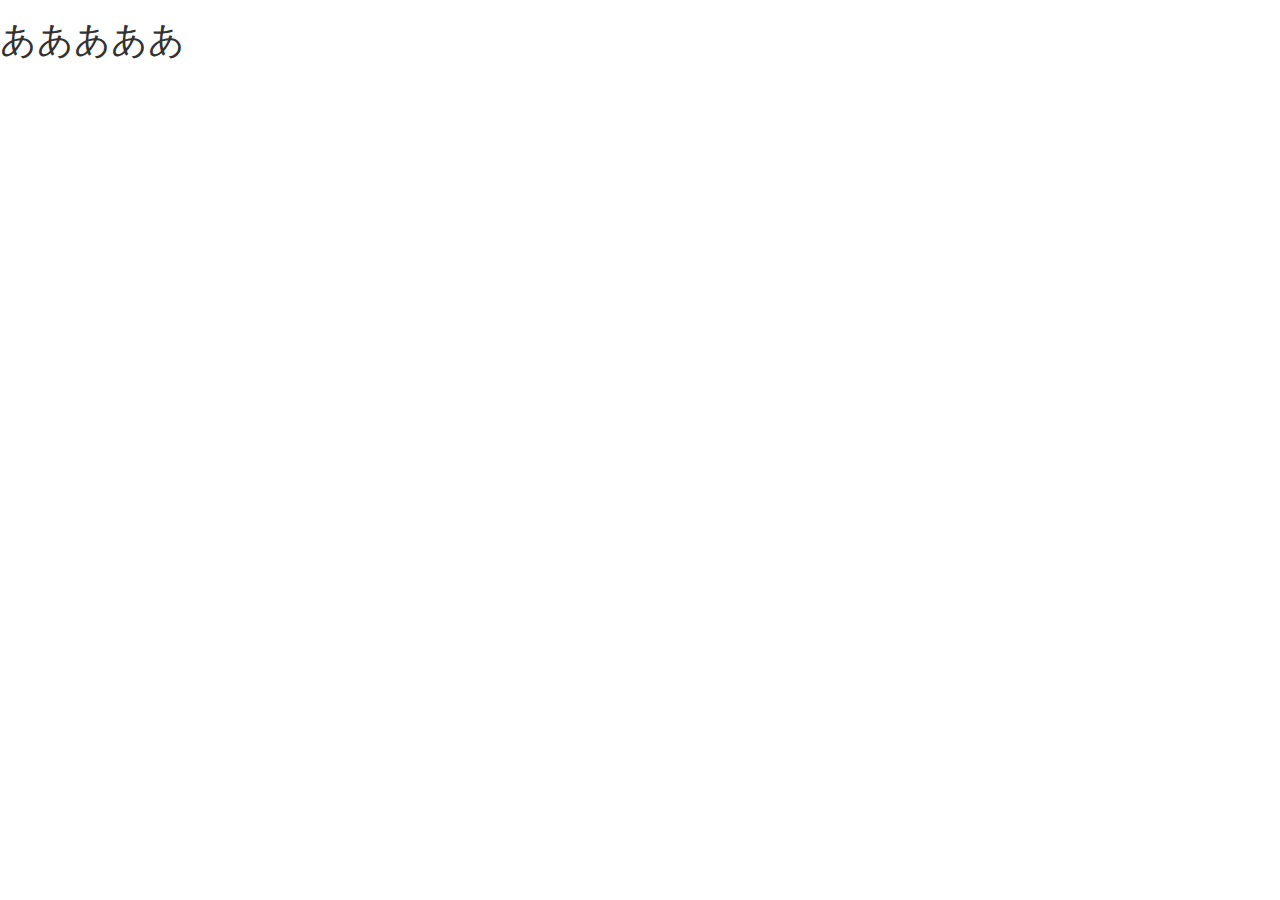
<file: index.html>
<!DOCTYPE html>

<html lang="ja">
<head>
  <meta http-equiv="Content-Type" content="text/html; charset=UTF-8" />
  <meta charset="utf-8" />
  <meta name="viewport" content="initial-scale=1.0" />
  <meta name="robots" content="noindex, nofollow" />

  <link href="css/bootstrap.min.css" rel="stylesheet" />

  <title>tefuna.tk</title>
</head>
<body>
  
  <h1>あああああ</h1>

  <script src="js/bootstrap.min.js"></script>
  <script src="js/jquery-1.11.3.js"></script>

</body>
</html>
</file>
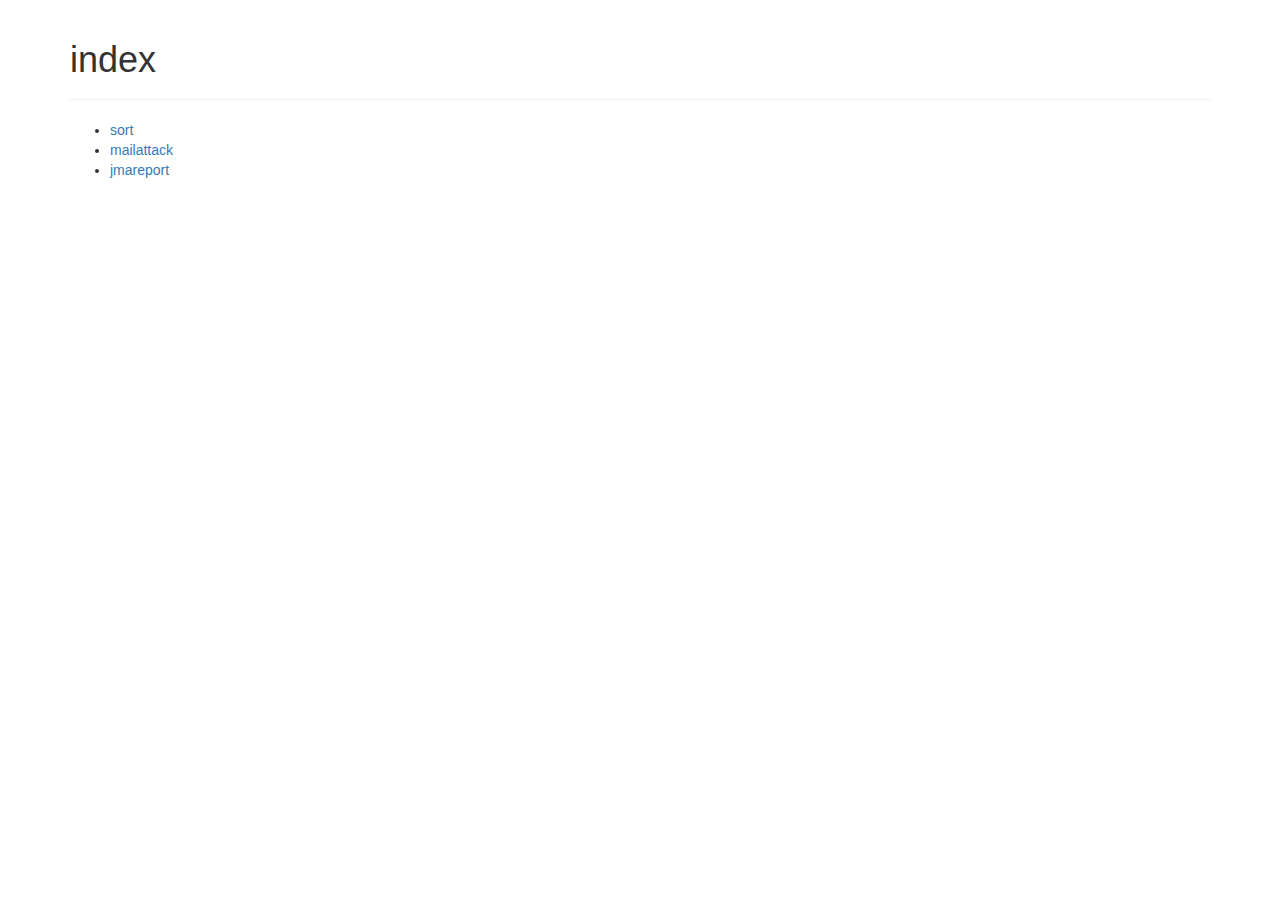
<file: toybox/index.html>
<html>

<head>
  <title>index</title>

  <meta http-equiv="Content-Type" content="text/html; charset=UTF-8" />
  <meta charset="utf-8" />
  <meta name="viewport" content="initial-scale=1.0" />
  <meta name="robots" content="noindex, nofollow" />

  <link href="../../css/bootstrap.min.css" rel="stylesheet" />
  <link href="../../css/my.css" rel="stylesheet" />
</head>

<body>
  <div class="container">
    <div class="page-header">
      <h1>index</h1>
    </div>
    <ul>
      <li><a href="./sort">sort</a></li>
      <li><a href="./mailattack">mailattack</a></li>
      <li><a href="./jmareport">jmareport</a></li>
    </ul>
  </div>

  <script src="../../js/jquery-1.11.3.js"></script>
  <script src="../../js/bootstrap.min.js"></script>
</body>

</html>
</file>
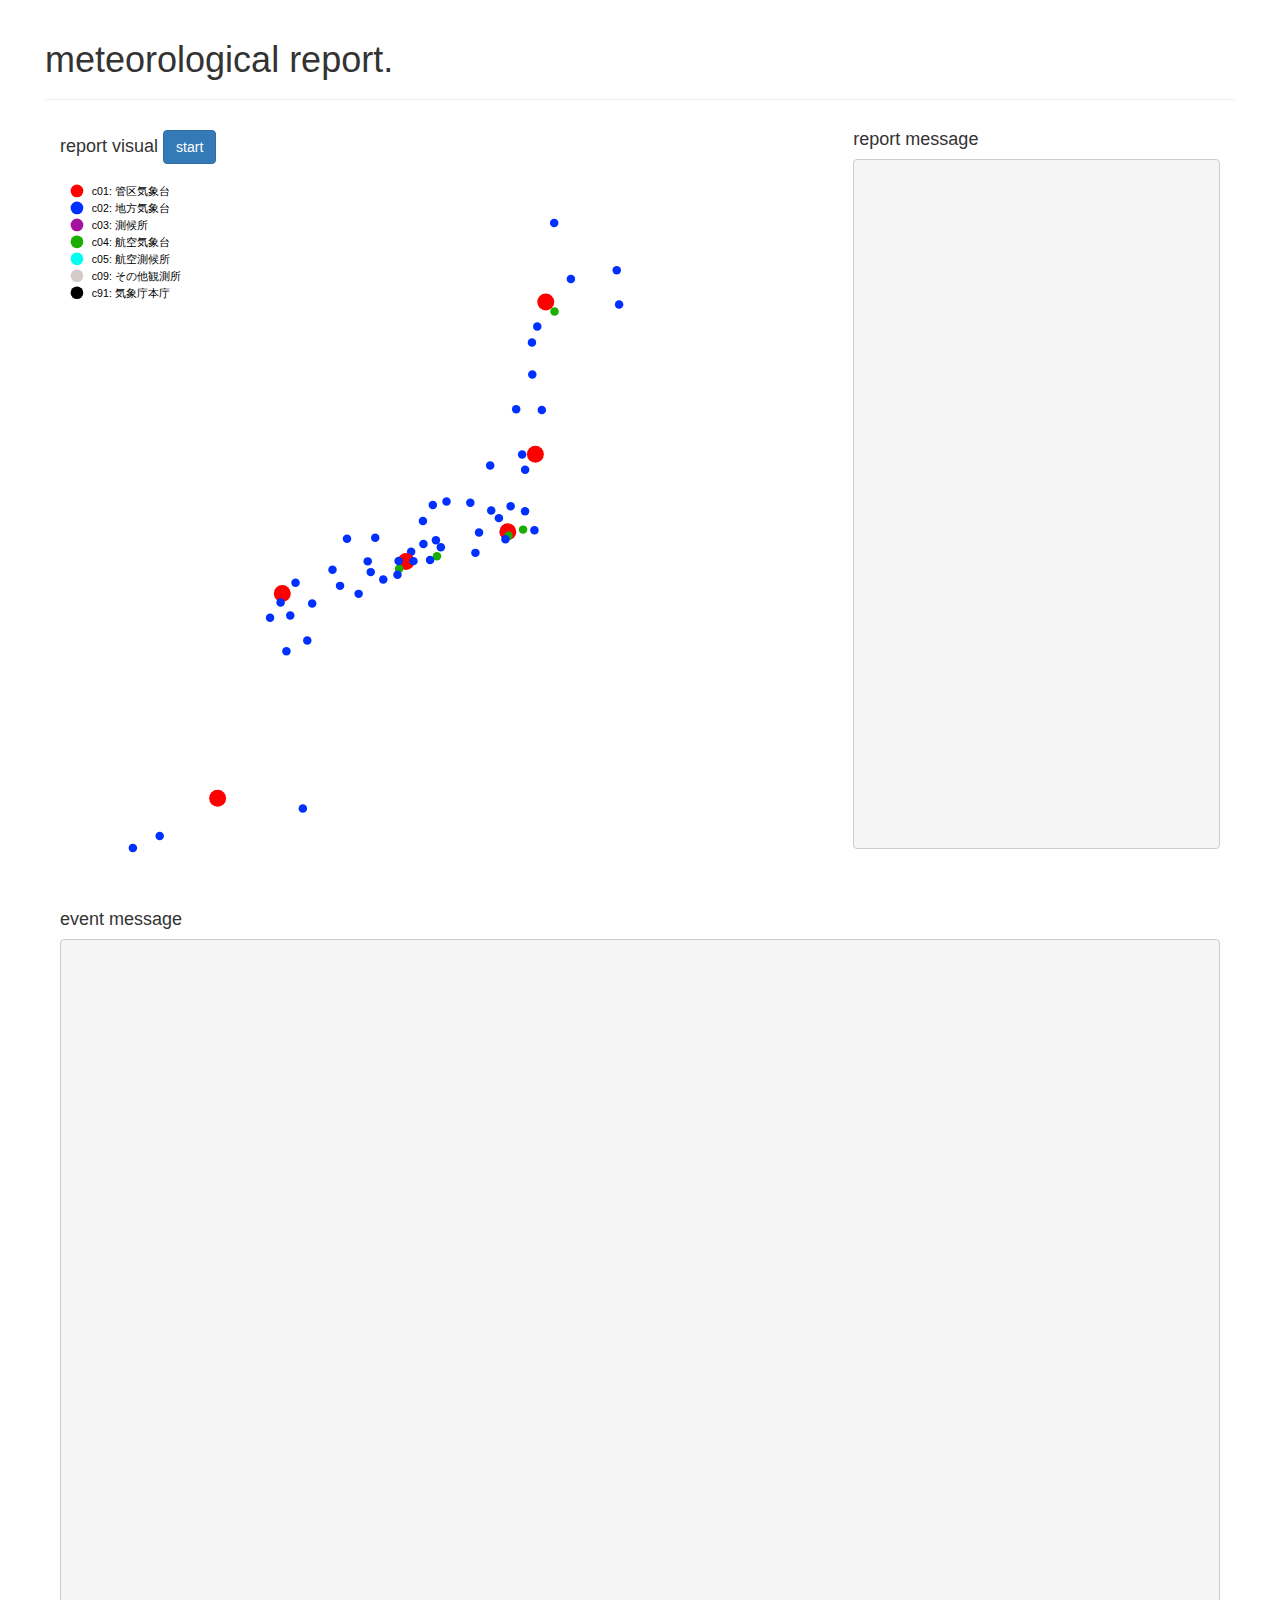
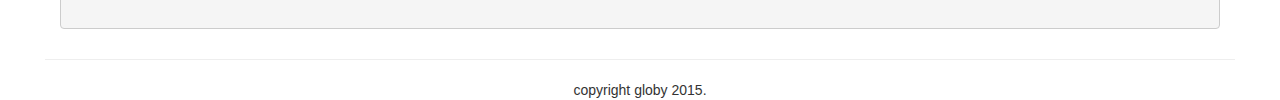
<file: toybox/jmareport/index.html>
<!DOCTYPE html>

<html lang="ja">

<head>
  <meta http-equiv="Content-Type" content="text/html; charset=UTF-8" />
  <meta charset="utf-8" />
  <meta name="viewport" content="initial-scale=1.0" />
  <meta name="robots" content="noindex, nofollow" />

  <link href="../../css/bootstrap.min.css" rel="stylesheet" />
  <link href="../../css/tipsy.css" rel="stylesheet" />
  <link href="../../css/my.css" rel="stylesheet" />
  <style type="text/css">
    .container {
      width: 1220px;
    }
  </style>

  <title>meteorological report</title>
</head>

<body>

  <div class="container">
    <div class="page-header">
      <h1>meteorological report.</h1>
    </div>
    <div id="main-container" class="my-margin">
      <div class="row">
        <div class="col-md-8">
          <h4>report visual
            <button class="btn btn-primary" onclick="startReportingService()">start</button>
          </h4>
          <div id="svg-area"></div>
        </div>
        <div class="col-md-4">
          <h4>report message</h4>
          <pre id="txta-report-message" class="message"></pre>
        </div>
      </div>
      <div class="row">
        <div class="col-md-12">
          <h4>event message</h4>
          <pre id="txta-event-message" class="message"></pre>
        </div>
      </div>
    </div>
    <!-- main-container -->

    <hr />
    <div id="footer" class="text-center">
      copyright globy 2015.
    </div>
  </div>
  <!-- container -->


  <script src="../../js/jquery-1.11.3.js"></script>
  <script src="../../js/bootstrap.min.js"></script>
  <script src="../../js/jquery.tipsy.js"></script>
  <script src="../../js/d3.js"></script>
  <script src="../../js/topojson.js"></script>
  <script src="./js/jmareport-common.js"></script>
  <script>
    var AREA_MARGIN = {
      TOP: 10,
      RIGHT: 10,
      BOTTOM: 10,
      LEFT: 10
    }
    var AREA = {
      W: 360,
      H: 360 - (AREA_MARGIN.TOP + AREA_MARGIN.BOTTOM)
    };
    var ZOOM_LIMIT = {
      MIN: 0.6,
      MAX: 20.0
    };
    var INTERVAL = 1000; // msec.
    var REPORT_FIG = {
      R: 10,
      DURATION: 1000
    }
    var RIPPLE_FIG = {
      MULT: 10,
      R: 1e-6,
      R_M: 25,
      DURATION: 250
    };

    var scale = 650; // default
    var svg;
    var projection;
    var geopath;
    var zoom;
    var drag;
    var dataM;
    var dataGeoJp;
    var dataGeoObs;
    var intervalId;
    var rippleColor;


    initialize();


    /**
     *
     */
    function initialize() {
      console.log("start function initialize");

      setupGraphArea();
      setupMaster();
      drawGeoJp();
      drawGeoObservatory();

      console.log("end function initialize");
    }


    /**
     *
     */
    function setupGraphArea() {
      console.log("start function setupGraphArea.");

      svg = d3.select("#svg-area").append("svg");
      svg.attr({
        "id": "svg",
        "preserveAspectRatio": "none",
        "viewBox": "0 0 " + AREA.W + " " + AREA.H
      });
      svg.append("g").attr("id", "obslegend");
      svg.append("g").attr("id", "geojp");
      svg.append("g").attr("id", "geoobs");
      svg.append("g").attr("id", "georepo");

      projection = d3.geo.mercator()
        .center([137.0, 35.6])
        .translate([AREA.W / 2, AREA.H / 2])
        .scale(scale);
      geopath = d3.geo.path().projection(projection);

      zoom = d3.behavior.zoom()
        .scaleExtent([ZOOM_LIMIT.MIN, ZOOM_LIMIT.MAX])
        .on("zoom", zoomed);
      svg.call(zoom);

      var drag = d3.behavior.drag()
        .on("drag", dragged);
      svg.call(drag);

      console.log("end function setupGraphArea.");
    }


    /**
     *
     */
    function setupMaster() {

      d3.json("master.json", function(error, master) {
        if (error != null) {
          console.log(err);
          return;
        }
        console.log(master);
        dataM = master;
        drawLegend();
      });
    }


    /**
     *
     */
    function drawGeoJp() {
      console.log("start function drawGeoJp");

      d3.json("japan_topojson.json", function(error, jpdata) {
        if (error != null) {
          console.log(err);
          return;
        }
        console.log(jpdata);

        dataGeoJp = topojson.feature(jpdata, jpdata.objects.ne_10m_admin_1_states_provinces);
        console.log(dataGeoJp);

        svg.select("g#geojp").selectAll("path")
          .data(dataGeoJp.features) // geojsonのすべての県の座標データを読み込む。
          .enter()
          .append("path")
          .attr("class", "japan")
          .attr("d", geopath)
          .style("stroke", "gray")

          // .attr("stroke", "white"); // geojsonからpath要素に変換する。

        // .attr("fill", function(d) {
        //   return color(d.geometry.coordinates);
        // }); // idがないので、各県の座標リストに基づいて色を変える。
      });

      console.log("end function drawGeoJp");
    }


    /**
     *
     */
    function drawGeoObservatory() {
      console.log("start function drawGeoObservatory");

      d3.json("observatory_geo.json", function(error, obsdata) {
        if (error != null) {
          console.log(err);
          return;
        }
        console.log(obsdata);

        dataGeoObs = obsdata;
        svg.select("g#geoobs").selectAll("circle")
          .data(dataGeoObs.features, function(d) {
            return d.properties.seq;
          })
          .enter()
          .append("circle")
          .attr({
            "id": function(d) {
              return d.properties.seq;
            },
            "class": function(d) {
              return d.properties.class;
            },
            "r": function(d) {
              for (var i = 0; i < dataM.classes.length; i++) {
                if (dataM.classes[i].id === d.properties.class) {
                  return dataM.classes[i].r;
                }
              }
              console.log("unexpected class is appeared.");
              return 100;
            },
            "display": function(d) {
              return isDisplayed(zoom.scale(), d.properties.class);
            },
            "transform": function(d) {
              return "translate(" + projection([d.geometry.coordinates[0], d.geometry.coordinates[1]]) + ")";
            }
          });
        //
        // $("svg#svg g#geoobs circle").tipsy({
        //   gravity: "w",
        //   // fade: true,
        //   html: true,
        //   title: function(d) {
        //     var d = this.__data__;
        //     console.log(d);
        //     return d.properties.name;
        //   }
        // });

      });

      console.log("end function drawGeoObservatory");
    }


    /**
     *
     */
    function drawLegend() {

      // legend circle
      svg.select("g#obslegend").selectAll("circle")
        .data(dataM.classes)
        .enter()
        .append("circle")
        .attr({
          "class": function(d) {
            return "legend " + d.id;
          },
          "r": 3,
          "transform": function(d, i) {
            return "translate(8, " + (i * 8 + 8) + ")";
          }
        })
        .style("stroke-width", "1px")
        .on("mouseover", function() {
          d3.select(this).style("stroke-width", "4px");
        })
        .on("mouseout", function() {
          d3.select(this).style("stroke-width", "1px");
        })
        .on("click", clickLegend);

      // legend caption
      svg.select("g#obslegend").selectAll("text")
        .data(dataM.classes)
        .enter()
        .append("text")
        .attr({
          "class": "legend",
          "transform": function(d, i) {
            return "translate(15, " + (i * 8 + 10) + ")";
          }
        })
        .text(function(d) {
          return d.id + ": " + d.name;
        });
    }


    /**
     *
     */
    function zoomed() {
      projection.scale(scale * d3.event.scale);
      svg.select("g#geojp").selectAll("path")
        .attr("d", geopath);
      svg.select("g#geoobs").selectAll("circle")
        .attr({
          "display": function(d) {
            return isDisplayed(zoom.scale(), d.properties.class);
          },
          "transform": function(d) {
            return "translate(" + projection([d.geometry.coordinates[0], d.geometry.coordinates[1]]) + ")";
          }
        });

      teeEvent("zoom.scale() :" + zoom.scale());
    }


    /**
     *
     */
    function dragged() {
      var tl = projection.translate();
      projection.translate([tl[0] + d3.event.dx, tl[1] + d3.event.dy]);
      svg.select("g#geojp").selectAll("path").attr("d", geopath);
      svg.select("g#geoobs").selectAll("circle").attr("transform", function(d) {
        /*whatever transformation that needs to be done*/
        return "translate(" + projection([d.geometry.coordinates[0], d.geometry.coordinates[1]]) + ")";
      });

      teeEvent("dragged()  :" + projection.translate());
    }


    /**
     *
     **/
    function clickLegend(d, i) {
      console.log("start function clickLegend");

      console.log(this + " /  " + d + " / " + i);
      //
      // unction(d, i) {
      //   drawFlags[i] = !drawFlags[i]; //該当するフラグを反転
      //   //フィルタリング＆再描画
      //   if (drawFlags[i]) {
      //     d3.select(this).select("circle").style("fill-opacity", 1.0);
      //   } else {
      //     d3.select(this).select("circle").style("fill-opacity", 0.0);
      //   }
      //   plots
      //     .style("display", function(d) {
      //       //フィルタリング
      //       if (drawFlags[category(d.id)]) {
      //         return "inherit";
      //       } else {
      //         return "none";
      //       }
      //     });

      console.log("end function clickLegend");
    }


    /**
     *
     */
    function isDisplayed(zoomScale, obsClass) {
      if (zoomScale < 5 && !(obsClass === "c01" || obsClass === "c02" || obsClass === "c04")) {
        return "none";
      }

      return "inline";
    }
  </script>
</body>

</html>
</file>
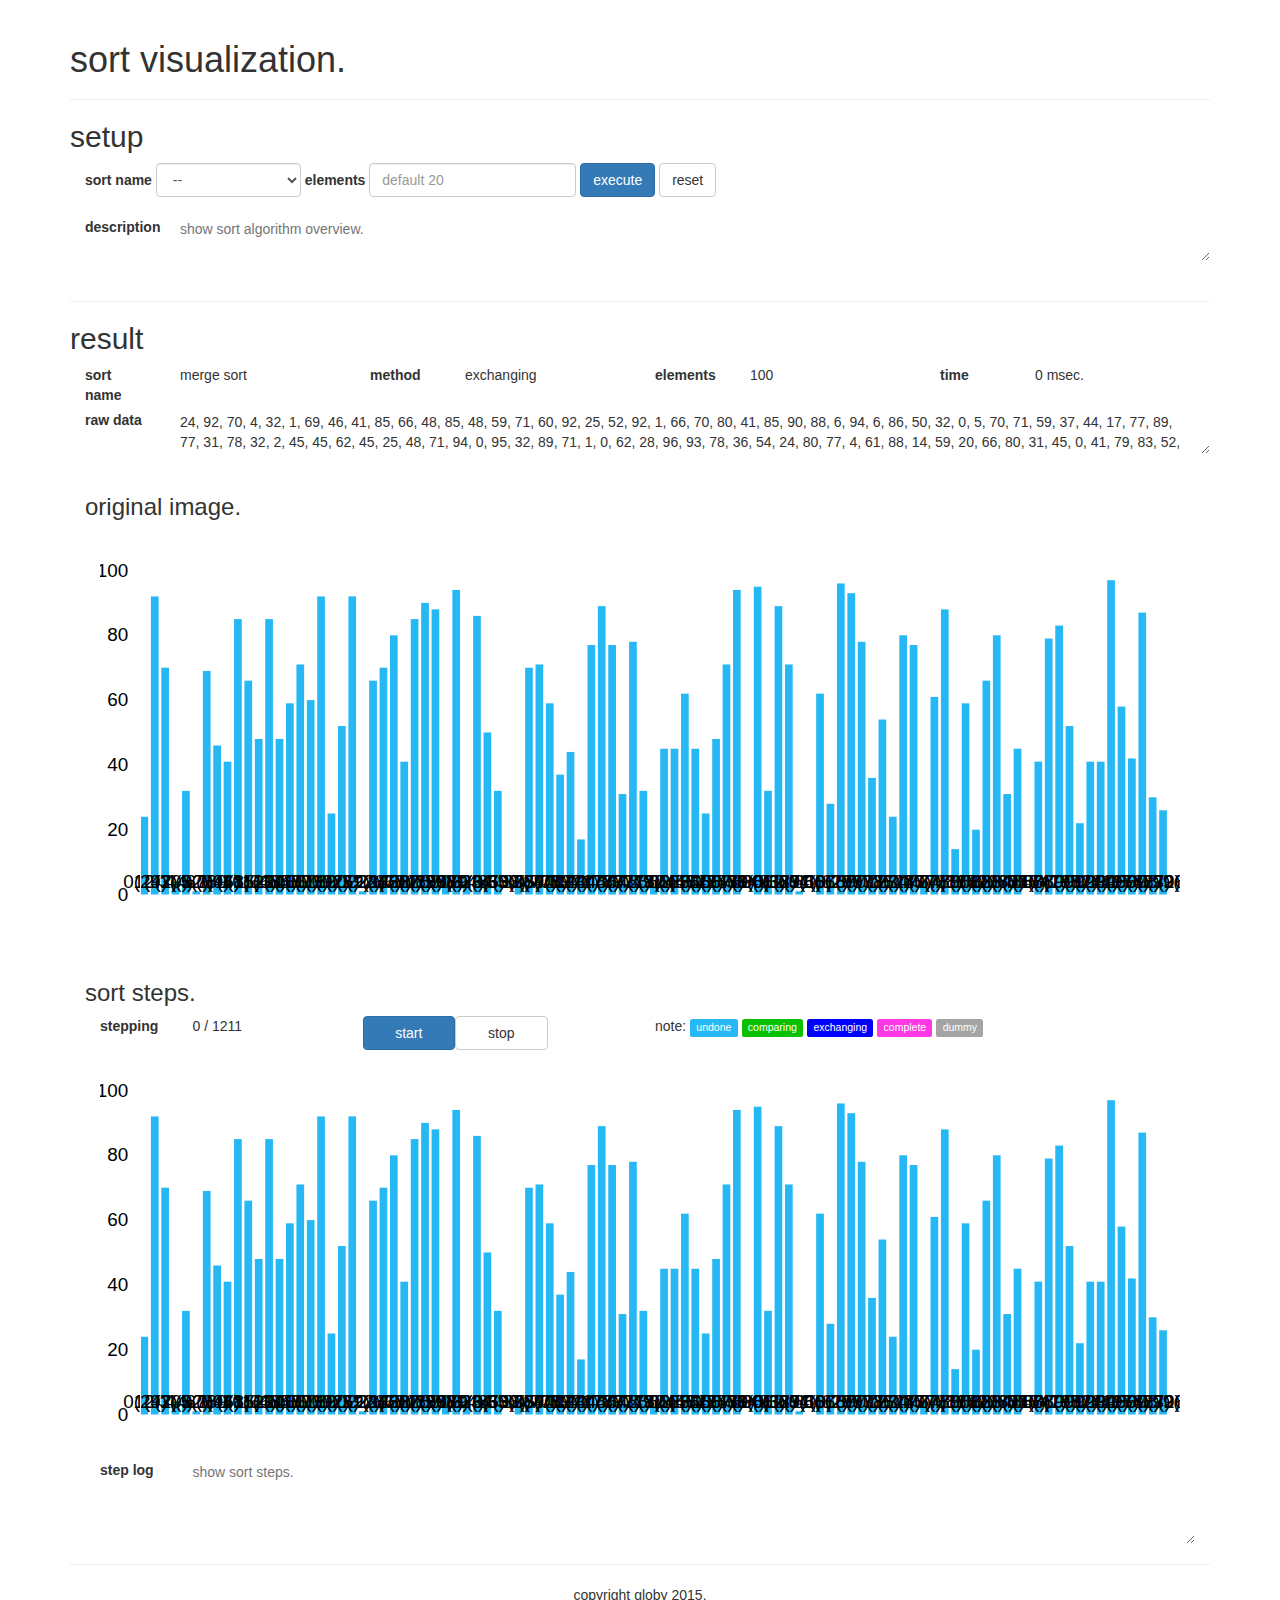
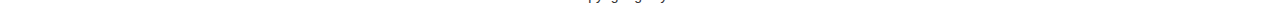
<file: toybox/sort/index.html>
<!DOCTYPE html>

<html lang="ja">

<head>
  <meta http-equiv="Content-Type" content="text/html; charset=UTF-8" />
  <meta charset="utf-8" />
  <meta name="viewport" content="initial-scale=1.0" />
  <meta name="robots" content="noindex, nofollow" />

  <link href="../../css/bootstrap.min.css" rel="stylesheet" />
  <link href="../../css/my.css" rel="stylesheet" />

  <title>sort visualization</title>
</head>

<body>
  <div class="container">
    <div class="page-header">
      <h1>sort visualization.</h1>
    </div>

    <div id="div-request-area">
      <h2>setup</h2>
      <div class="my-margin">
        <form class="form-inline">
          <div class="form-group">
            <label class="control-label">sort name</label>
            <select id="sel-sort-name" class="form-control" onchange="showSortDescription()">
              <option value="99">--</option>
              <option value="01">selection sort</option>
              <option value="02">insertion sort</option>
              <option value="03">quick sort</option>
              <option value="04">merge sort</option>
              <option value="05">heap sort</option>
              <option value="06">radix sort(LSD)</option>
              <option value="07">radix sort(MSD)</option>
              <option value="08">intro sort</option>
              <option value="09">std stable sort</option>
              <option value="10">shell sort</option>
              <option value="11">bubble sort</option>
              <option value="12">shaker sort</option>
              <option value="13">gnome sort</option>
              <option value="14">bitonic sort</option>
              <option value="15">bogo sort</option>
            </select>
          </div>
          <div class="form-group">
            <label class="control-label">elements</label>
            <input type="text" class="form-control" placeholder="default 20" />
          </div>
          <button type="submit" class="btn btn-primary">execute</button>
          <button type="reset" class="btn btn-default">reset</button>
        </form>
        <br />
        <div class="row">
          <label class="control-label col-md-1">description</label>
          <textarea id="txta-sort-description" class="col-sm-11 view-mode my" rows="2" readonly="true" placeholder="show sort algorithm overview."></textarea>
        </div>
      </div>
    </div>
    <br />
    <hr />
    <div id="div-result-area">
      <h2>result</h2>
      <div id="result" class="my-margin">
        <div class="row">
          <label class="control-label col-md-1">sort name</label>
          <p id="txt-sort-name" class="col-md-2">-</p>
          <label class="control-label col-md-1">method</label>
          <p id="txt-sort-method" class="col-md-2">-</p>
          <label class="control-label col-md-1">elements</label>
          <p id="txt-elements" class="col-md-2">-</p>
          <label class="control-label col-md-1">time</label>
          <p id="txt-time-spent" class="col-md-2">-</p>
        </div>
        <div class="row">
          <label class="control-label col-md-1">raw data</label>
          <textarea id="txta-raw-data" class="col-sm-11 view-mode my" rows="2" readonly="true"></textarea>
        </div>
      </div>

      <br />
      <div id="original" class="my-margin">
        <h3>original image.</h3>
        <div id="original-graph-area" class="my-margin"></div>
      </div>

      <br />
      <div id="steps" class="my-margin">
        <h3>sort steps.</h3>
        <div class="my-margin">
          <div class="row">

            <label class="control-label col-md-1">stepping</label>
            <p id="txt-step-count" class="col-md-2">-</p>

            <button class="btn btn-primary col-md-1" onclick="startStep()">start</button>
            <button class="btn btn-default col-md-1" onclick="stopStep()">stop</button>
            <div class="col-sm-5 col-sm-offset-1">
              note:
              <span class="label label-svg-undone label-my-sm">undone</span>
              <span class="label label-svg-comparing label-my-sm">comparing</span>
              <span class="label label-svg-exchanging label-my-sm">exchanging</span>
              <span class="label label-svg-complete label-my-sm">complete</span>
              <span class="label label-svg-dummy label-my-sm">dummy</span>
            </div>
          </div>
          <div id="steps-graph-area"></div>
          <div class="row">
            <label class="control-label col-md-1">step log</label>
            <textarea id="txta-step-log" class="col-sm-11 view-mode my" rows="4" readonly="true" placeholder="show sort steps."></textarea>
          </div>
        </div>
      </div>
    </div>

    <hr />
    <div id="footer" class="text-center">
      copyright globy 2015.
    </div>

    <script src="../../js/jquery-1.11.3.js"></script>
    <script src="../../js/bootstrap.min.js"></script>
    <script src="../../js/d3.js"></script>
    <script src="js/sort-common.js"></script>

    <script>
      var AREA = {
        W: 800,
        H: 300
      };
      var AREA_MARGIN = {
        TOP: 30,
        RIGHT: 30,
        BOTTOM: 30,
        LEFT: 30
      };
      var COLOR_RECT = {
        UNDONE: "#25B8F5",
        COMPARING: "#09C100",
        EXCHANGING: "#0000FF",
        COMPLETE: "#FF38E5",
        DUMMY: "#A4A4A4"
      };
      var COLOR_TEXT = "#000000"
      var MAX_DOMAIN = 100;
      var INTERVAL = 80; // msec

      var dataset;
      var steps;
      var svgOriginal;
      var svgSteps;
      var count = 0;
      var intervalId = 0;

      /**
       * read json file.
       */
      d3.json("data.json", function(error, jsondata) {
        console.log(error);
        console.log(jsondata);
        dataset = jsondata;
        steps = dataset.steps;

        svgOriginal = setupGraphArea("#original-graph-area");
        svgSteps = setupGraphArea("#steps-graph-area");
        drawInitial(svgOriginal, dataset.original);
        drawInitial(svgSteps, dataset.original);

        $("#txt-sort-name").text(dataset.name);
        $("#txt-sort-method").text(dataset.method);
        $("#txt-elements").text(dataset.original.length);
        $("#txt-time-spent").text(dataset.spent + " msec.");
        $("#txta-raw-data").text(function() {
          var rawdata = "";
          for (var i = 0; i < dataset.original.length; i++) {
            rawdata = rawdata + dataset.original[i].val
            if (i != dataset.original.length - 1) {
              rawdata = rawdata + ", ";
            }
          }
          return rawdata;
        });
        $("#txt-step-count").text(count + " / " + steps.length);
      });


      /**
       * execute sort steps by interval.
       */
      function startStep() {
        console.log("start function startStep()");

        if (intervalId != 0) {
          return;
        }
        intervalId = setInterval("procStep()", INTERVAL);

        console.log("end function startStep()");
      }


      /**
       * stop sort step.
       */
      function stopStep() {
        console.log("start function stopStep()");

        clearInterval(intervalId);
        intervalId = 0;
        // count = 0;
        // drawInitial(svgSteps, dataset.original);
        // $("#txta-step-log").text("");
        // intervalId = setInterval("procStep()", INTERVAL);
        //
        console.log("end function stopStep()");
      }

      /**
       *  setup #graph-area.
       */
      function setupGraphArea(graphId) {
        console.log("start function setupGraphArea.");

        // create svg.
        var svg = d3.select(graphId).append("svg");
        svg.attr({
          "id": "svg-" + graphId,
          "preserveAspectRatio": "none",
          "viewBox": "0 0 " + AREA.W + " " + AREA.H
        });
        // svg.attr("width", AREA.W).attr("height", AREA.H);
        svg.append("g").attr("class", "data");

        // define axis.
        var yScale = d3.scale.linear()
          .domain([0, MAX_DOMAIN])
          .range([AREA.H - AREA_MARGIN.BOTTOM, AREA_MARGIN.BOTTOM]);
        var yAxis = d3.svg.axis().scale(yScale).orient("left").ticks(5);
        svg.append("g")
          .attr("class", "axis")
          .attr("transform", "translate(" + AREA_MARGIN.BOTTOM + ", 0)")
          .call(yAxis);

        console.log("end function setupGraphArea.");

        return svg;
      }


      /**
       *  draw initial graph.
       */
      function drawInitial(svg, original) {
        console.log("start function drawInitial.");

        // clear all graph objecct.
        svg.select("g.data").selectAll("rect")
          .data([]).exit().remove();
        svg.select("g.data").selectAll("text")
          .data([]).exit().remove();

        // add rect object.
        svg.select("g.data").selectAll("rect")
          .data(original, function(d) {
            return d.id;
          })
          .enter()
          .append("rect")
          .attr({
            x: function(d, i) {
              return i * (AREA.W - AREA_MARGIN.RIGHT) / original.length + AREA_MARGIN.RIGHT;
            },
            y: function(d) {
              return AREA.H - d.val * ((AREA.H - AREA_MARGIN.BOTTOM * 2) / MAX_DOMAIN) - AREA_MARGIN.BOTTOM;
            },
            width: (AREA.W - AREA_MARGIN.RIGHT) / original.length - 2,
            height: function(d) {
              return d.val * ((AREA.H - AREA_MARGIN.BOTTOM * 2) / MAX_DOMAIN);
            },
            fill: function(d) {
              if (d.id < 0) {
                return COLOR_RECT.DUMMY;
              } else {
                return COLOR_RECT.UNDONE;
              }
            }

          });

        // add text object.
        svg.select("g.data").selectAll("text")
          .data(original, function(d) {
            return d.id;
          })
          .enter()
          .append("text")
          .text(function(d) {
            return d.id + "(" + d.val + ")";
          })
          .attr({
            "text-anchor": "middle",
            x: function(d, i) {
              return i * (AREA.W - AREA_MARGIN.RIGHT) / original.length + (AREA.W / original.length - 1) / 2 + AREA_MARGIN.RIGHT;
            },
            y: function(d) {
              return AREA.H - 5 - AREA_MARGIN.BOTTOM;
            },
            fill: COLOR_TEXT
          });

        console.log("end function drawInitial.");
      }
    </script>

</body>

</html>
</file>
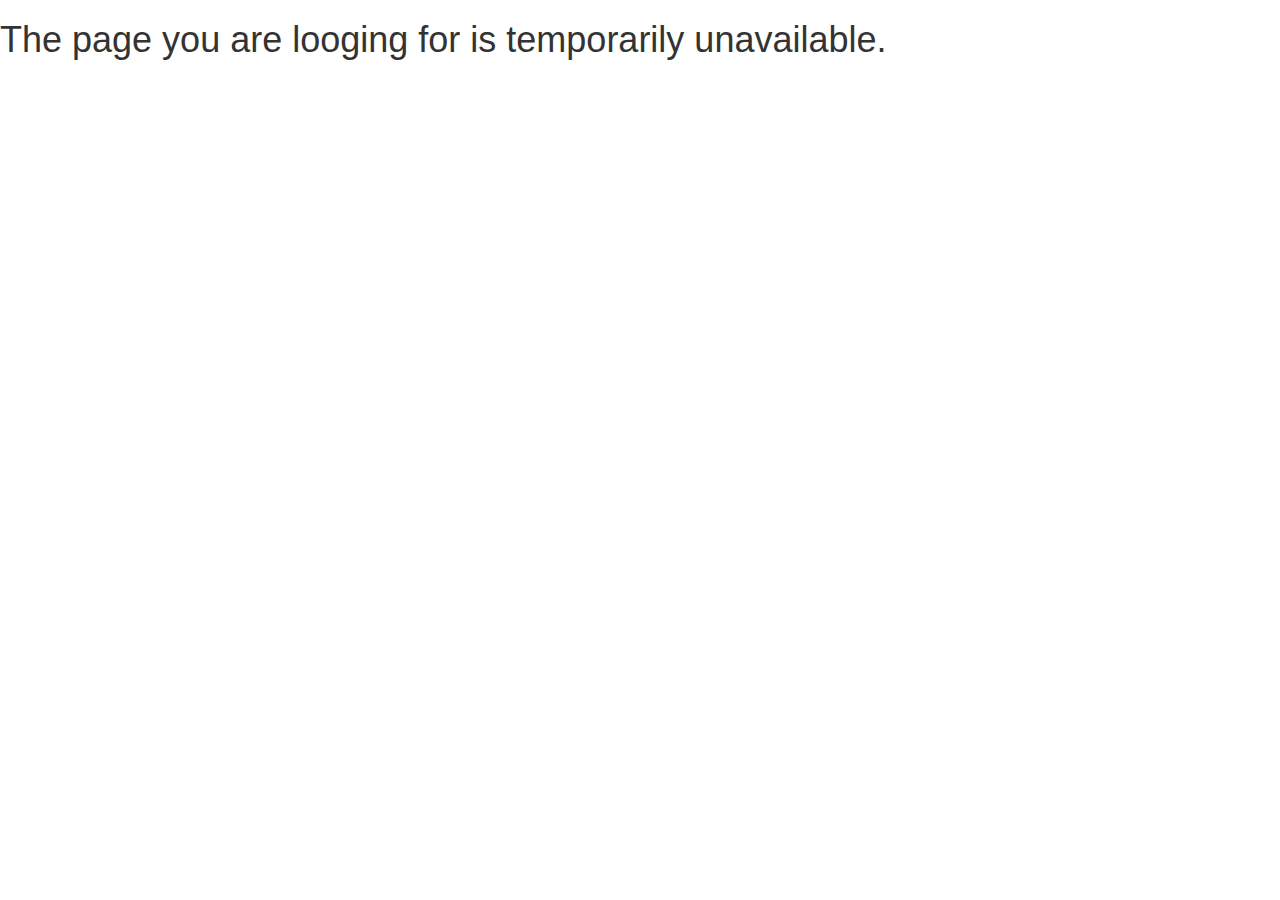
<file: 50x.html>
<!DOCTYPE html>

<html lang="ja">
<head>
  <meta http-equiv="Content-Type" content="text/html; charset=UTF-8" />
  <meta charset="utf-8" />
  <meta name="viewport" content="initial-scale=1.0" />
  <meta name="robots" content="noindex, nofollow" />

  <link href="css/bootstrap.min.css" rel="stylesheet" />

  <title>tefuna.tk</title>
</head>
<body>
  
  <h1>The page you are looging for is temporarily unavailable.</h1>

  <script src="js/bootstrap.min.js"></script>
  <script src="js/jquery-1.11.3.js"></script>
</body>
</html>
</file>
<file: css/my.css>
/*!
 * customize.
 */

textarea.my {
  resize: vertical;
}
textarea.view-mode {
  border: none;
}
span.label-my {
  font-size: 100%;
  font-weight: normal;
}
span.label-my-sm {
  font-weight: normal;
}
body {
  /*font-family: "Helvetica Neue", Helvetica, Arial, sans-serif;*/
  /*font-family: "ヒラギノ角ゴ Pro W3", sans-serif;*/
  font-family: "Migu 1M", sans-serif;
}
div.my-margin {
  margin-left: 15px;
  margin-right: 15px;
}

/*!
 * for svg - common.
 */


/*!
 * for svg - sort visualization.
 */

.axis path, .axis line {
  fill: none;
  stroke: white;
  /*stroke: black;*/
  shape-rendering: crispEdges;
}
.label-svg-undone {
  background-color: #25B8F5;
}
.label-svg-comparing {
  background-color: #09C100;
}
.label-svg-exchanging {
  background-color: #0000FF;
}
.label-svg-complete {
  background-color: #FF38E5;
}
.label-svg-dummy {
  background-color: #A4A4A4;
}

/*.axis text {
  font-family: sans-serif;
  font-size: 11px;
}*/


/*!
 * for svg - mail attack visualization.
 */

path.link {
  fill: none;
  stroke: #777777;
}
g.node > circle {
  fill: #CCCCCC;
  /*stroke: #FFFFFF;
  stroke-width: 1.5px;*/
}
g.node > circle.boss {
  fill: #00accb;
  stroke: #0043b6;
  /*stroke-width: 1.5px;*/
}
g.node > circle.overflow {
  fill: #de2020;
  stroke: #aa0000;
  /*stroke-width: 2.5px;*/
}
g.node > text {
  fill: #000000;
  font-family: sans-serif;
  font-size: 12px;
  pointer-events: none;
}

/*!
 * for svg - jma report visualization.
 */

pre.message {
  line-height: 1.2em;
  height: 690px;
  overflow-y: scroll;
  font-family: "Migu 1M", sans-serif;
  font-size: 12px;
}
g > circle.c01 {
  fill: #ff0000;
}
g > circle.c02 {
  fill: #0030ff;
}
g > circle.c03 {
  fill: #a4119f;
}
g > circle.c04 {
  fill: #1aad02;
}
g > circle.c05 {
  fill: #00fff0;
}
g > circle.c09 {
  fill: #d5cbcb;
}
g > circle.c91 {
  /* undefined. */
}
g > text.legend {
  font-family: "Migu 1M", sans-serif;
  font-size: 5px;
  pointer-events: none;
}
g > circle.report {
  /*fill: ;*/
  /*stroke-opacity: 1;*/
}
g > circle.ripple {
  fill: none;
  stroke-opacity: 1;
}
g > path.japan {
  fill: white;
  stroke-width: 0.5;
  stroke-dasharray: 3000;
  stroke-dashoffset: 3000;
  animation: DASH 5s ease-in alternate forwards;
  -webkit-animation: DASH 5s ease-in 0s forwards;
  -o-animation: DASH 5s ease-in 0s forwards;
  animation: DASH 5s ease-in 0s forwards;
}
@keyframes DASH {
  0% {
    stroke-dashoffset: 3000;
  }
  100% {
    stroke-dashoffset: 0;
    fill: black
  }
}
@-moz-keyframes DASH {
  0% {
    stroke-dashoffset: 3000;
  }
  100% {
    stroke-dashoffset: 0;
  }
}
@-webkit-keyframes DASH {
  0% {
    stroke-dashoffset: 3000;
  }
  100% {
    stroke-dashoffset: 0;
    fill: black
  }
}
@-o-keyframes DASH {
  0% {
    stroke-dashoffset: 3000;
  }
  100% {
    stroke-dashoffset: 0;
  }
}
@-ms-keyframes DASHf {
  0% {
    stroke-dashoffset: 3000;
  }
  100% {
    stroke-dashoffset: 0;
  }
}

/*g#obslegend > circle.c01 {
  fill: #ff0000;
}*/


/*!
 * for debug.
 */


/*div {
  border: 1px solid #D3D3D3;
}*/
</file>
<file: css/tipsy.css>
.tipsy { font-size: 10px; position: absolute; padding: 5px; z-index: 100000; }
  .tipsy-inner { background-color: #000; color: #FFF; max-width: 200px; padding: 5px 8px 4px 8px; text-align: center; }

  /* Rounded corners */
  .tipsy-inner { border-radius: 3px; -moz-border-radius: 3px; -webkit-border-radius: 3px; }

  /* Uncomment for shadow */
  /*.tipsy-inner { box-shadow: 0 0 5px #000000; -webkit-box-shadow: 0 0 5px #000000; -moz-box-shadow: 0 0 5px #000000; }*/

  .tipsy-arrow { position: absolute; width: 0; height: 0; line-height: 0; border: 5px dashed #000; }

  /* Rules to colour arrows */
  .tipsy-arrow-n { border-bottom-color: #000; }
  .tipsy-arrow-s { border-top-color: #000; }
  .tipsy-arrow-e { border-left-color: #000; }
  .tipsy-arrow-w { border-right-color: #000; }

	.tipsy-n .tipsy-arrow { top: 0px; left: 50%; margin-left: -5px; border-bottom-style: solid; border-top: none; border-left-color: transparent; border-right-color: transparent; }
    .tipsy-nw .tipsy-arrow { top: 0; left: 10px; border-bottom-style: solid; border-top: none; border-left-color: transparent; border-right-color: transparent;}
    .tipsy-ne .tipsy-arrow { top: 0; right: 10px; border-bottom-style: solid; border-top: none;  border-left-color: transparent; border-right-color: transparent;}
  .tipsy-s .tipsy-arrow { bottom: 0; left: 50%; margin-left: -5px; border-top-style: solid; border-bottom: none;  border-left-color: transparent; border-right-color: transparent; }
    .tipsy-sw .tipsy-arrow { bottom: 0; left: 10px; border-top-style: solid; border-bottom: none;  border-left-color: transparent; border-right-color: transparent; }
    .tipsy-se .tipsy-arrow { bottom: 0; right: 10px; border-top-style: solid; border-bottom: none; border-left-color: transparent; border-right-color: transparent; }
  .tipsy-e .tipsy-arrow { right: 0; top: 50%; margin-top: -5px; border-left-style: solid; border-right: none; border-top-color: transparent; border-bottom-color: transparent; }
  .tipsy-w .tipsy-arrow { left: 0; top: 50%; margin-top: -5px; border-right-style: solid; border-left: none; border-top-color: transparent; border-bottom-color: transparent; }
</file>
